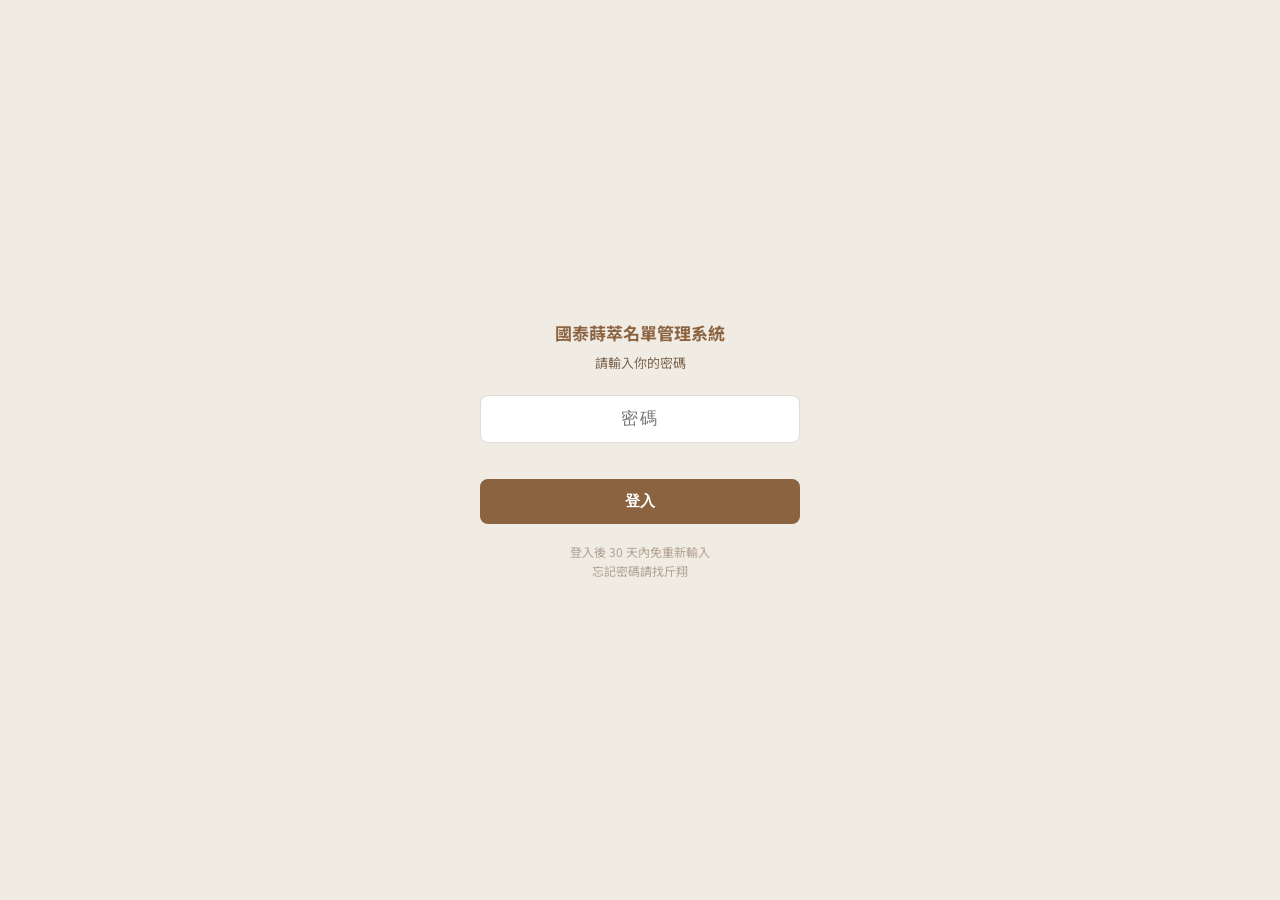
<file: index.html>
<!DOCTYPE html>
<html lang="zh-TW">
<head>
<meta charset="UTF-8">
<meta name="viewport" content="width=device-width, initial-scale=1.0">
<title>國泰蒔萃 - 名單管理系統</title>
<link href="https://fonts.googleapis.com/css2?family=Noto+Sans+TC:wght@300;400;500;600&display=swap" rel="stylesheet">
<link rel="stylesheet" href="app.css">
<link rel="manifest" href="manifest.json">
<meta name="mobile-web-app-capable" content="yes">
<meta name="apple-mobile-web-app-capable" content="yes">
<meta name="apple-mobile-web-app-status-bar-style" content="default">
<meta name="apple-mobile-web-app-title" content="蒔萃名單">
<meta name="theme-color" content="#8b6340">
<link rel="apple-touch-icon" href="icon-192.png">
</head>
<body>

<!-- ======================================================================
     這個檔案是外殼，不含任何功能程式碼。
     下面這一行是本頁唯一的設定：填業務姓名 = 只顯示該業務名單，
     留空字串 = 總表版（顯示全部）。改功能請改 app.js，不要改這裡。
     ====================================================================== -->
<script>window.FORCE_AGENT = '';</script>

<script src="app.js?v=260912b"></script>
</body>
</html>
</file>
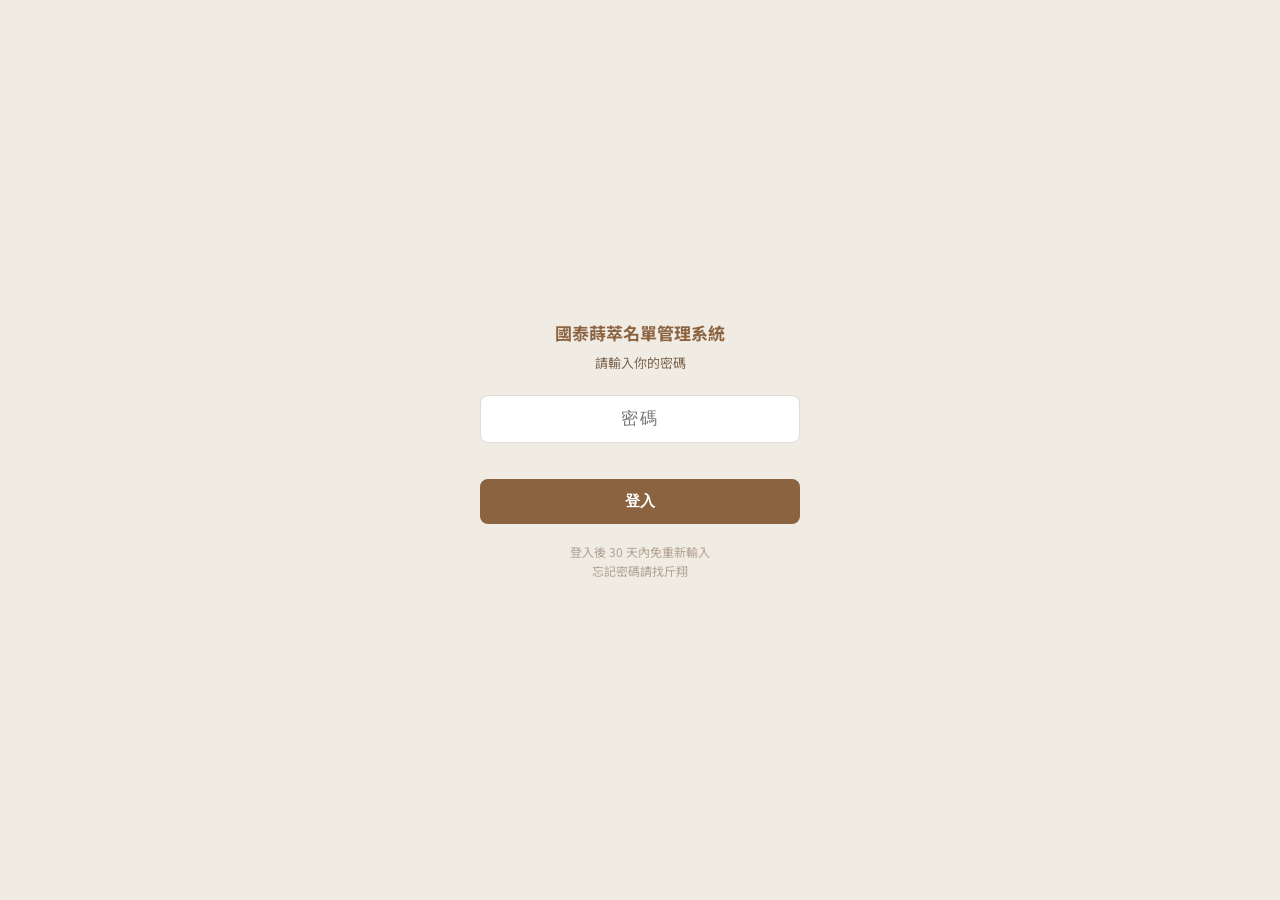
<file: a/huangweici/index.html>
<!DOCTYPE html>
<html lang="zh-TW">
<head>
<meta charset="UTF-8">
<meta name="viewport" content="width=device-width, initial-scale=1.0">
<title>國泰蒔萃 - 名單管理系統</title>
<link href="https://fonts.googleapis.com/css2?family=Noto+Sans+TC:wght@300;400;500;600&display=swap" rel="stylesheet">
<link rel="stylesheet" href="../../app.css">
<link rel="manifest" href="manifest.json">
<meta name="mobile-web-app-capable" content="yes">
<meta name="apple-mobile-web-app-capable" content="yes">
<meta name="apple-mobile-web-app-status-bar-style" content="default">
<meta name="apple-mobile-web-app-title" content="蒔萃名單">
<meta name="theme-color" content="#8b6340">
<link rel="apple-touch-icon" href="icon-192.png">
</head>
<body>

<!-- ======================================================================
     這個檔案是外殼，不含任何功能程式碼。
     下面這一行是本頁唯一的設定：填業務姓名 = 只顯示該業務名單，
     留空字串 = 總表版（顯示全部）。改功能請改 app.js，不要改這裡。
     ====================================================================== -->
<script>window.FORCE_AGENT = '黃偉慈';</script>

<script src="../../app.js"></script>
</body>
</html>
</file>
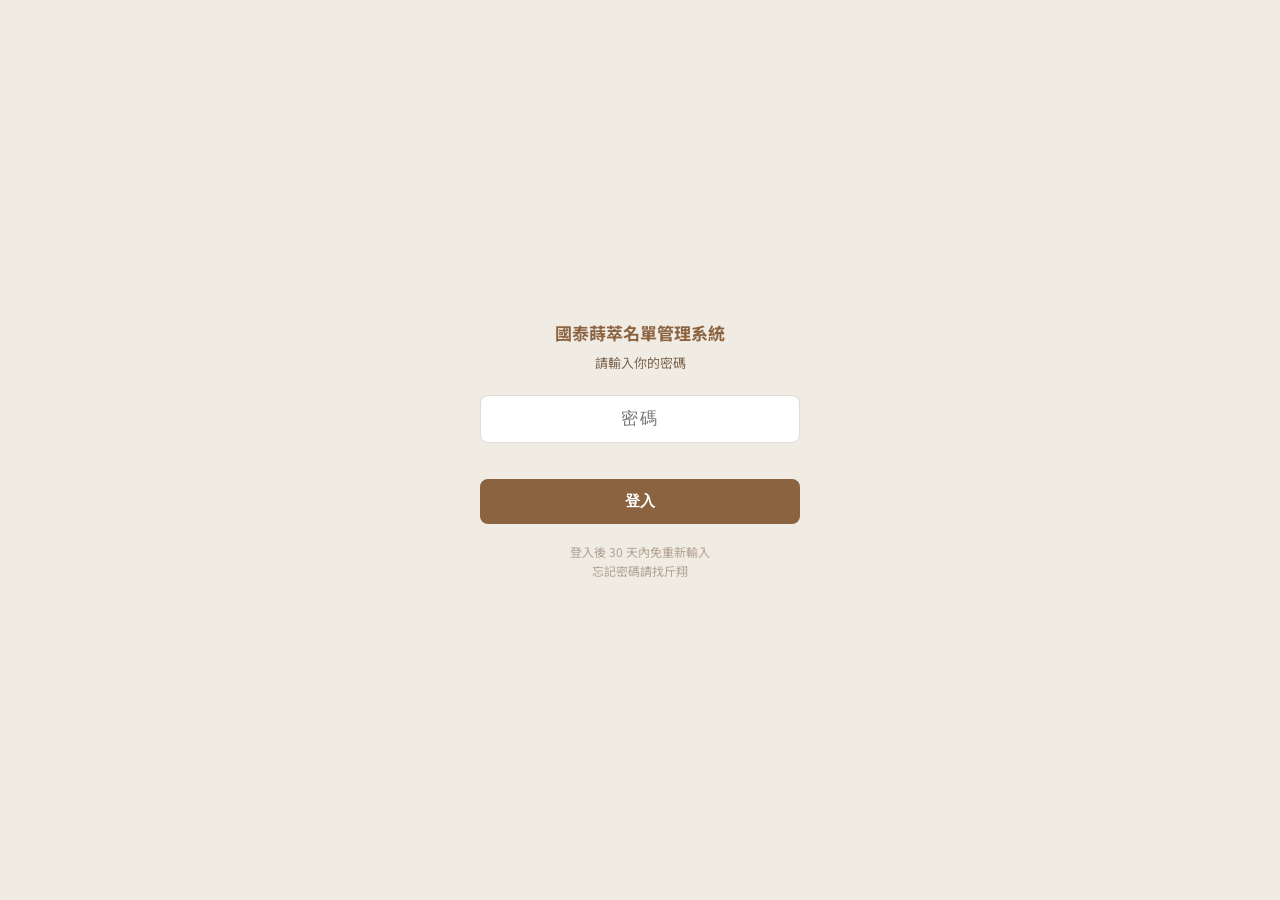
<file: a/linyufei/index.html>
<!DOCTYPE html>
<html lang="zh-TW">
<head>
<meta charset="UTF-8">
<meta name="viewport" content="width=device-width, initial-scale=1.0">
<title>國泰蒔萃 - 名單管理系統</title>
<link href="https://fonts.googleapis.com/css2?family=Noto+Sans+TC:wght@300;400;500;600&display=swap" rel="stylesheet">
<link rel="stylesheet" href="../../app.css">
<link rel="manifest" href="manifest.json">
<meta name="mobile-web-app-capable" content="yes">
<meta name="apple-mobile-web-app-capable" content="yes">
<meta name="apple-mobile-web-app-status-bar-style" content="default">
<meta name="apple-mobile-web-app-title" content="蒔萃名單">
<meta name="theme-color" content="#8b6340">
<link rel="apple-touch-icon" href="../../icon-192.png">
</head>
<body>

<!-- ======================================================================
     這個檔案是外殼，不含任何功能程式碼。
     下面這一行是本頁唯一的設定：填業務姓名 = 只顯示該業務名單，
     留空字串 = 總表版（顯示全部）。改功能請改 app.js，不要改這裡。
     ====================================================================== -->
<script>window.FORCE_AGENT = '林瑀霏';</script>

<script src="../../app.js"></script>
</body>
</html>
</file>
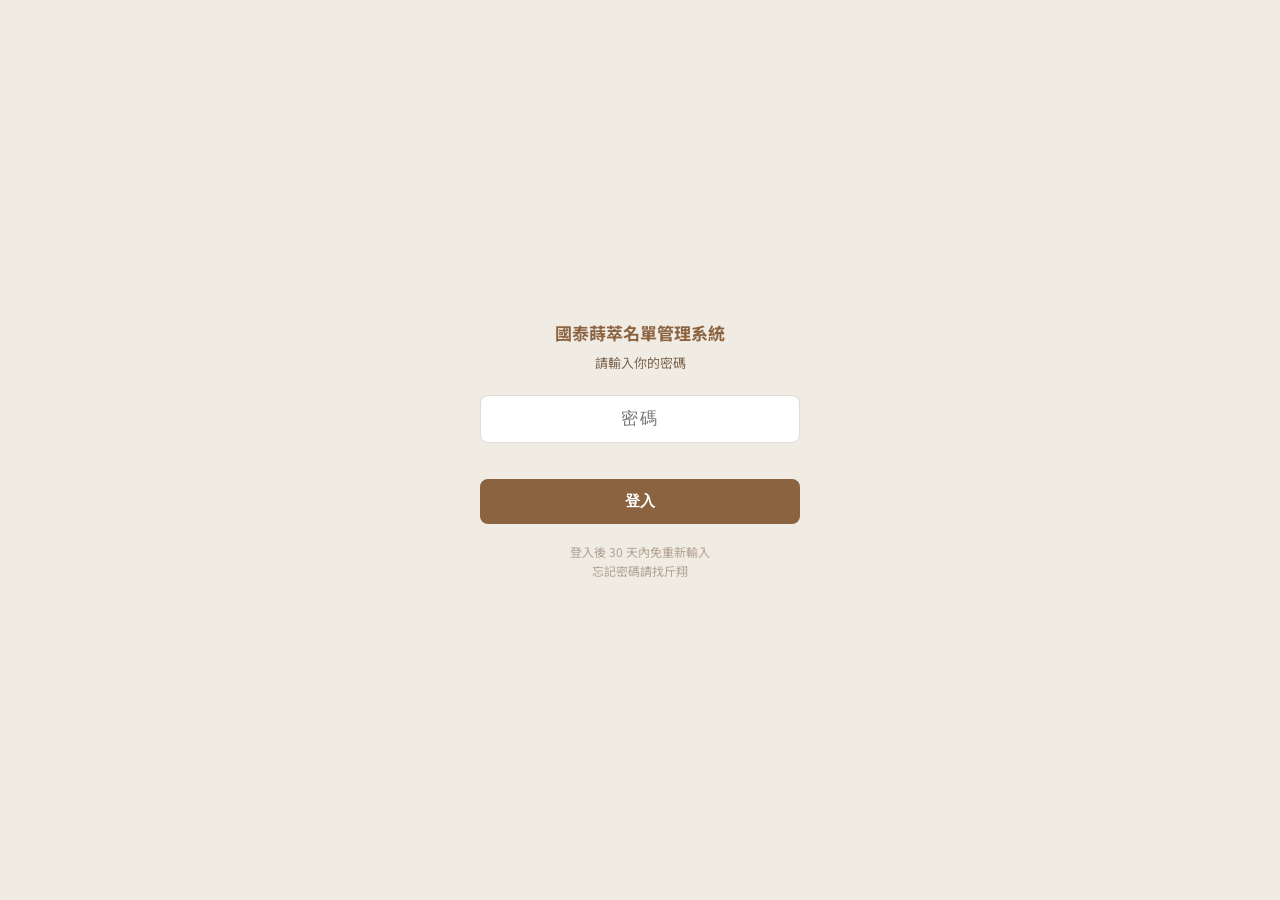
<file: a/lisixin/index.html>
<!DOCTYPE html>
<html lang="zh-TW">
<head>
<meta charset="UTF-8">
<meta name="viewport" content="width=device-width, initial-scale=1.0">
<title>國泰蒔萃 - 名單管理系統</title>
<link href="https://fonts.googleapis.com/css2?family=Noto+Sans+TC:wght@300;400;500;600&display=swap" rel="stylesheet">
<link rel="stylesheet" href="../../app.css">
<link rel="manifest" href="manifest.json">
<meta name="mobile-web-app-capable" content="yes">
<meta name="apple-mobile-web-app-capable" content="yes">
<meta name="apple-mobile-web-app-status-bar-style" content="default">
<meta name="apple-mobile-web-app-title" content="蒔萃名單">
<meta name="theme-color" content="#8b6340">
<link rel="apple-touch-icon" href="icon-192.png">
</head>
<body>

<!-- ======================================================================
     這個檔案是外殼，不含任何功能程式碼。
     下面這一行是本頁唯一的設定：填業務姓名 = 只顯示該業務名單，
     留空字串 = 總表版（顯示全部）。改功能請改 app.js，不要改這裡。
     ====================================================================== -->
<script>window.FORCE_AGENT = '李思欣';</script>

<script src="../../app.js"></script>
</body>
</html>
</file>
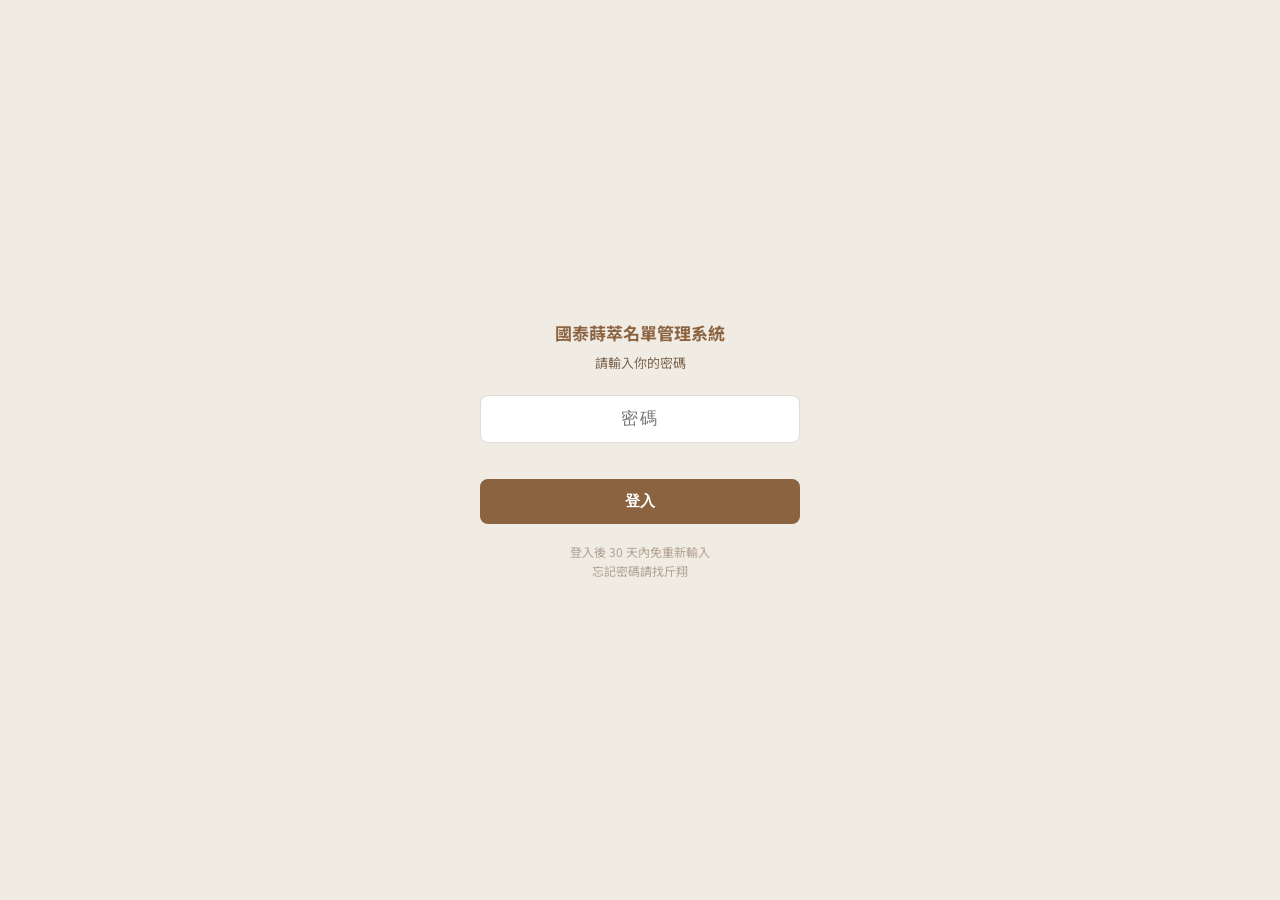
<file: a/xiyuhui/index.html>
<!DOCTYPE html>
<html lang="zh-TW">
<head>
<meta charset="UTF-8">
<meta name="viewport" content="width=device-width, initial-scale=1.0">
<title>國泰蒔萃 - 名單管理系統</title>
<link href="https://fonts.googleapis.com/css2?family=Noto+Sans+TC:wght@300;400;500;600&display=swap" rel="stylesheet">
<link rel="stylesheet" href="../../app.css">
<link rel="manifest" href="manifest.json">
<meta name="mobile-web-app-capable" content="yes">
<meta name="apple-mobile-web-app-capable" content="yes">
<meta name="apple-mobile-web-app-status-bar-style" content="default">
<meta name="apple-mobile-web-app-title" content="蒔萃名單">
<meta name="theme-color" content="#8b6340">
<link rel="apple-touch-icon" href="icon-192.png">
</head>
<body>

<!-- ======================================================================
     這個檔案是外殼，不含任何功能程式碼。
     下面這一行是本頁唯一的設定：填業務姓名 = 只顯示該業務名單，
     留空字串 = 總表版（顯示全部）。改功能請改 app.js，不要改這裡。
     ====================================================================== -->
<script>window.FORCE_AGENT = '席育慧';</script>

<script src="../../app.js"></script>
</body>
</html>
</file>
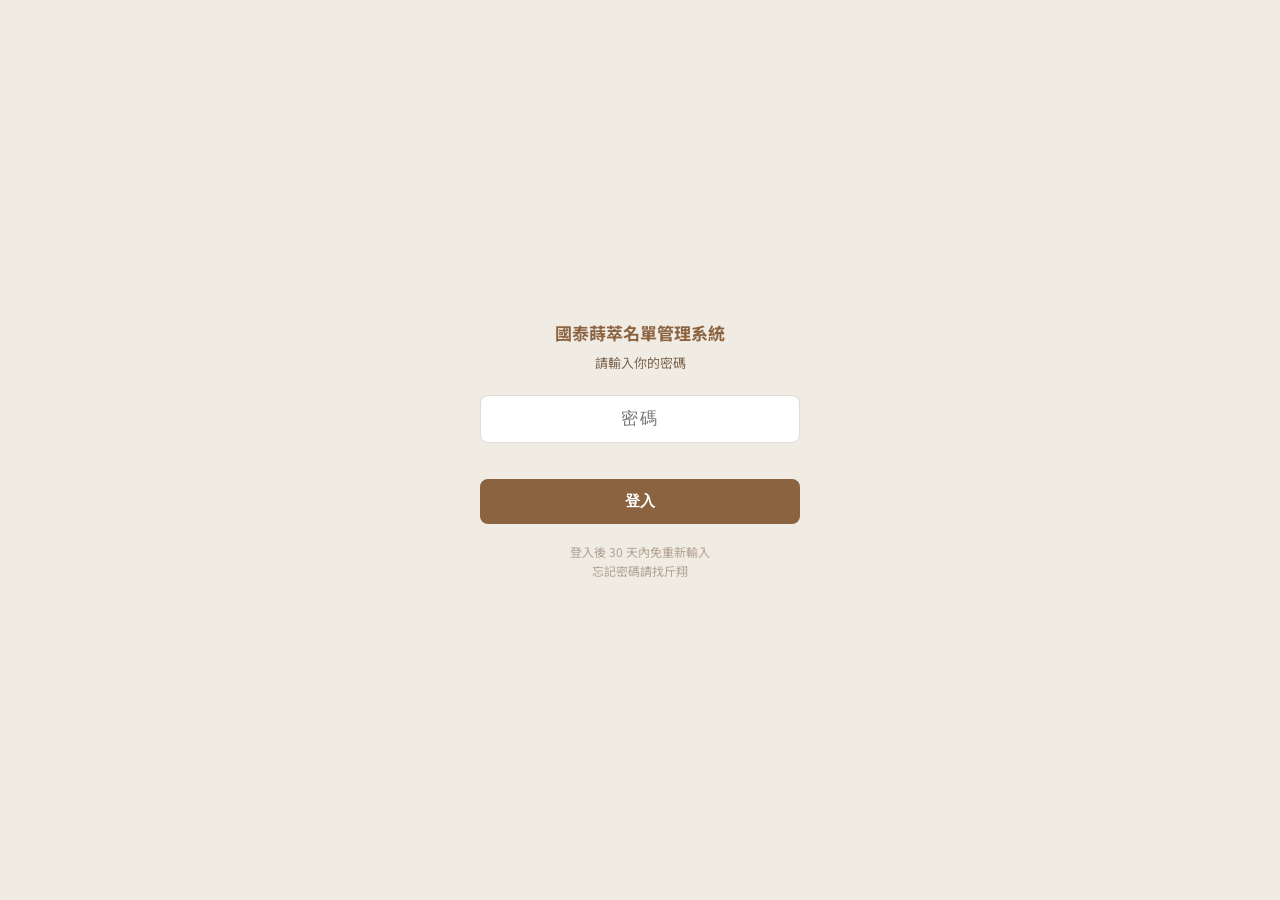
<file: a/xuzhihua/index.html>
<!DOCTYPE html>
<html lang="zh-TW">
<head>
<meta charset="UTF-8">
<meta name="viewport" content="width=device-width, initial-scale=1.0">
<title>國泰蒔萃 - 名單管理系統</title>
<link href="https://fonts.googleapis.com/css2?family=Noto+Sans+TC:wght@300;400;500;600&display=swap" rel="stylesheet">
<link rel="stylesheet" href="../../app.css">
<link rel="manifest" href="manifest.json">
<meta name="mobile-web-app-capable" content="yes">
<meta name="apple-mobile-web-app-capable" content="yes">
<meta name="apple-mobile-web-app-status-bar-style" content="default">
<meta name="apple-mobile-web-app-title" content="蒔萃名單">
<meta name="theme-color" content="#8b6340">
<link rel="apple-touch-icon" href="icon-192.png">
</head>
<body>

<!-- ======================================================================
     這個檔案是外殼，不含任何功能程式碼。
     下面這一行是本頁唯一的設定：填業務姓名 = 只顯示該業務名單，
     留空字串 = 總表版（顯示全部）。改功能請改 app.js，不要改這裡。
     ====================================================================== -->
<script>window.FORCE_AGENT = '許智華';</script>

<script src="../../app.js"></script>
</body>
</html>
</file>
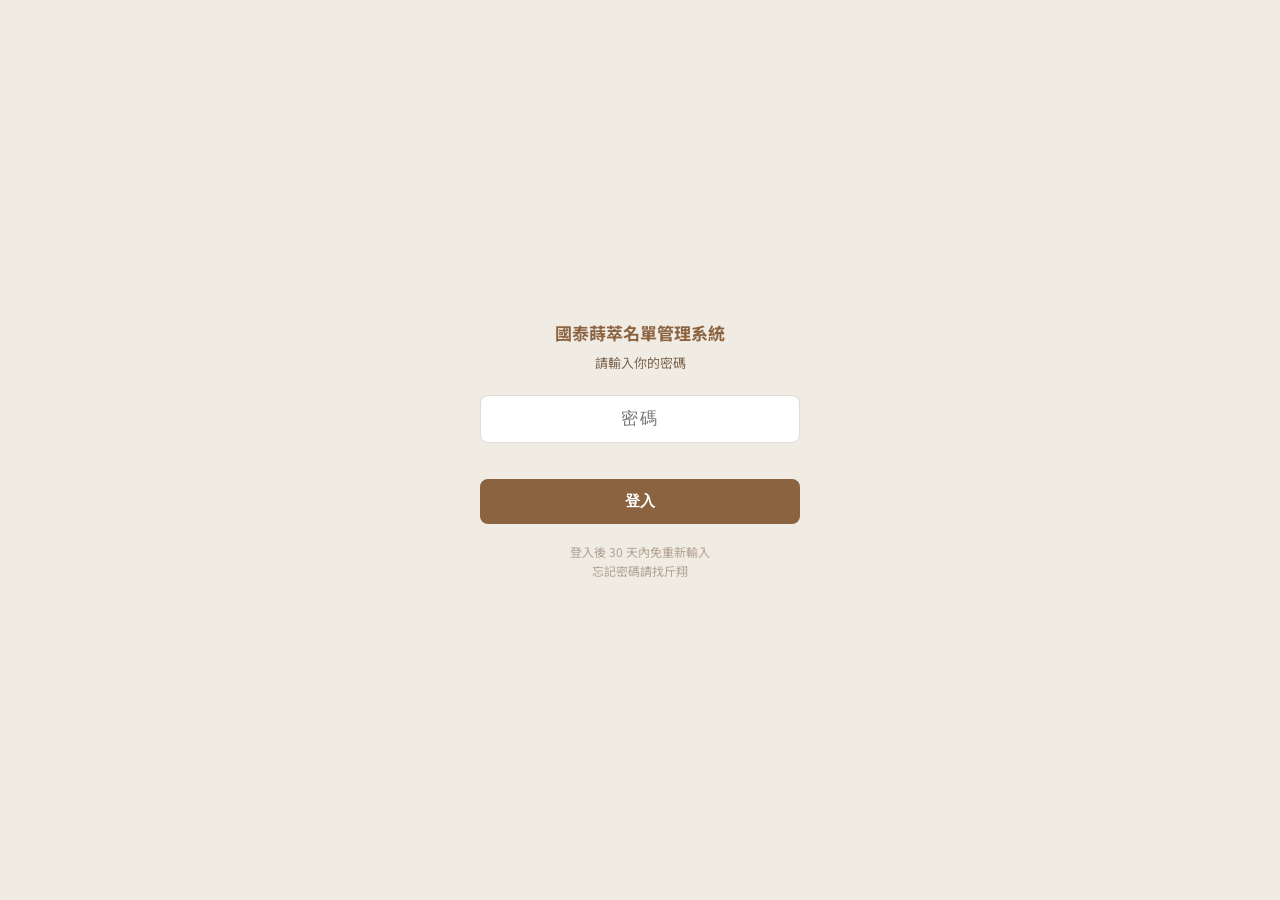
<file: a/zhangshimin/index.html>
<!DOCTYPE html>
<html lang="zh-TW">
<head>
<meta charset="UTF-8">
<meta name="viewport" content="width=device-width, initial-scale=1.0">
<title>國泰蒔萃 - 名單管理系統</title>
<link href="https://fonts.googleapis.com/css2?family=Noto+Sans+TC:wght@300;400;500;600&display=swap" rel="stylesheet">
<link rel="stylesheet" href="../../app.css">
<link rel="manifest" href="manifest.json">
<meta name="mobile-web-app-capable" content="yes">
<meta name="apple-mobile-web-app-capable" content="yes">
<meta name="apple-mobile-web-app-status-bar-style" content="default">
<meta name="apple-mobile-web-app-title" content="蒔萃名單">
<meta name="theme-color" content="#8b6340">
<link rel="apple-touch-icon" href="icon-192.png">
</head>
<body>

<!-- ======================================================================
     這個檔案是外殼，不含任何功能程式碼。
     下面這一行是本頁唯一的設定：填業務姓名 = 只顯示該業務名單，
     留空字串 = 總表版（顯示全部）。改功能請改 app.js，不要改這裡。
     ====================================================================== -->
<script>window.FORCE_AGENT = '張詩敏';</script>

<script src="../../app.js"></script>
</body>
</html>
</file>
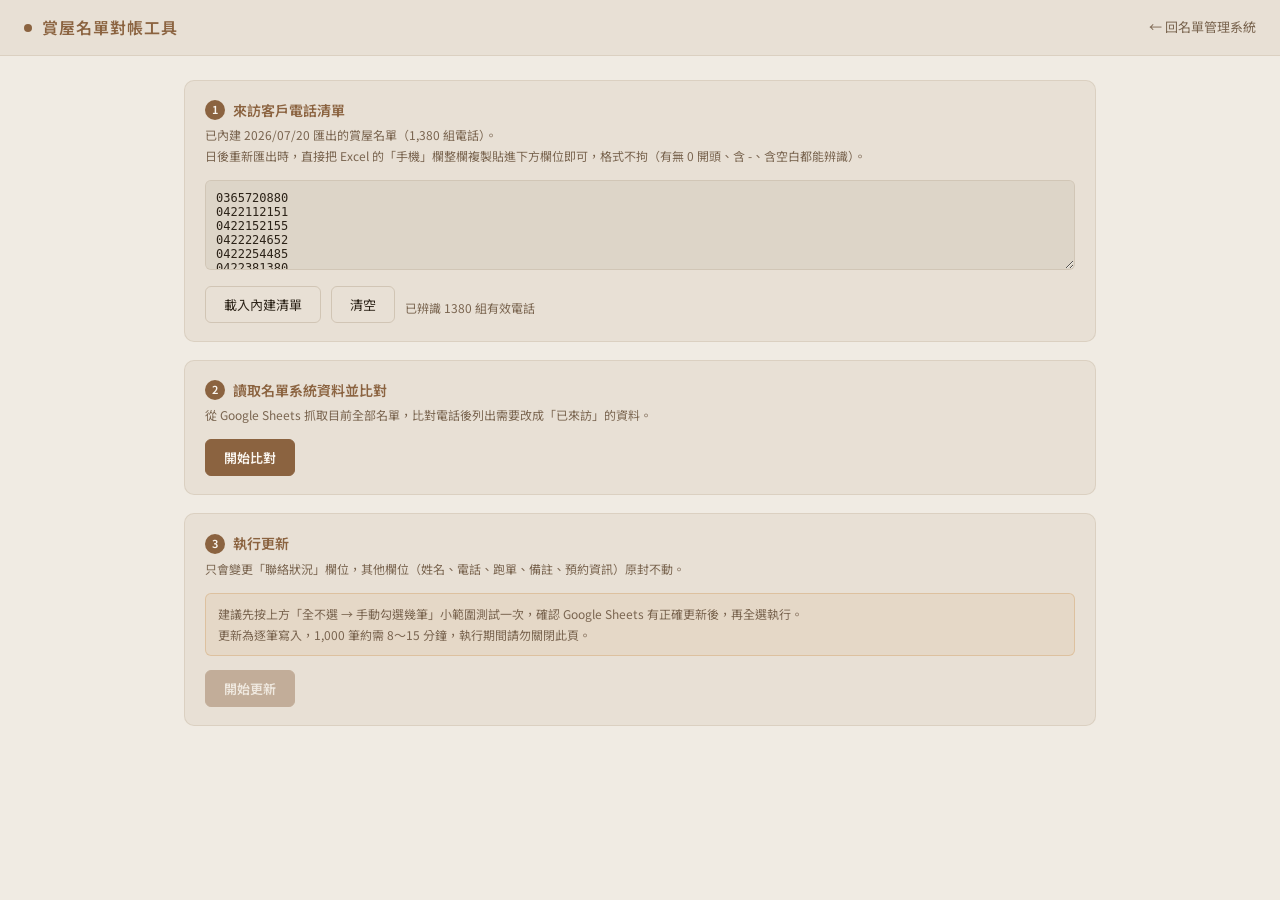
<file: visited-sync.html>
<!DOCTYPE html>
<html lang="zh-TW">
<head>
<meta charset="UTF-8">
<meta name="viewport" content="width=device-width, initial-scale=1.0">
<title>賞屋名單對帳工具 - 國泰蒔萃</title>
<link href="https://fonts.googleapis.com/css2?family=Noto+Sans+TC:wght@300;400;500;600&display=swap" rel="stylesheet">
<style>
  :root {
    --bg: #f0ebe3; --bg2: #e8e0d5; --bg3: #ddd5c8;
    --border: rgba(139,115,85,0.15); --border2: rgba(139,115,85,0.25);
    --accent: #8b6340; --accent2: #a67850;
    --text: #2c2318; --text2: #7a6550; --text3: #b0a090;
    --success: #5a8f6a; --warn: #c47e2a; --danger: #b84040;
    --info: #4a7aaa; --purple: #7a5faa;
  }
  * { box-sizing: border-box; margin: 0; padding: 0; }
  body { font-family: 'Noto Sans TC', sans-serif; background: var(--bg); color: var(--text); font-size: 14px; line-height: 1.6; padding-bottom: 60px; }
  header { background: var(--bg2); border-bottom: 1px solid var(--border); padding: 0 24px; height: 56px; display: flex; align-items: center; justify-content: space-between; position: sticky; top: 0; z-index: 50; }
  .logo { display: flex; align-items: center; gap: 10px; font-size: 16px; font-weight: 600; color: var(--accent); letter-spacing: 1px; }
  .logo-dot { width: 8px; height: 8px; background: var(--accent); border-radius: 50%; }
  .back { font-size: 13px; color: var(--text2); text-decoration: none; }
  .back:hover { color: var(--accent); }
  .wrap { max-width: 960px; margin: 0 auto; padding: 24px; }
  .card { background: var(--bg2); border: 1px solid var(--border); border-radius: 10px; padding: 18px 20px; margin-bottom: 18px; }
  .card-title { font-size: 14px; font-weight: 600; color: var(--accent); margin-bottom: 4px; display: flex; align-items: center; gap: 8px; }
  .card-desc { font-size: 12px; color: var(--text2); margin-bottom: 14px; line-height: 1.7; }
  .step-num { display: inline-flex; align-items: center; justify-content: center; width: 20px; height: 20px; border-radius: 50%; background: var(--accent); color: #faf6f0; font-size: 11px; font-weight: 600; }
  .btn { padding: 8px 18px; border-radius: 6px; border: 1px solid var(--border2); background: transparent; color: var(--text); font-size: 13px; cursor: pointer; font-family: inherit; transition: all .2s; }
  .btn:hover:not(:disabled) { background: var(--bg3); border-color: var(--accent); color: var(--accent); }
  .btn:disabled { opacity: .4; cursor: not-allowed; }
  .btn-primary { background: var(--accent); border-color: var(--accent); color: #faf6f0; font-weight: 600; }
  .btn-primary:hover:not(:disabled) { background: var(--accent2); border-color: var(--accent2); color: #faf6f0; }
  .btn-danger { background: var(--danger); border-color: var(--danger); color: #fff; font-weight: 600; }
  .btn-row { display: flex; gap: 10px; flex-wrap: wrap; align-items: center; }
  textarea { width: 100%; min-height: 90px; background: var(--bg3); border: 1px solid var(--border); border-radius: 6px; padding: 10px; font-family: monospace; font-size: 12px; color: var(--text); outline: none; resize: vertical; }
  textarea:focus { border-color: var(--accent); }
  .summary { display: flex; flex-wrap: wrap; gap: 10px; margin: 14px 0; }
  .sum-box { flex: 1; min-width: 130px; background: var(--bg); border: 1px solid var(--border); border-radius: 8px; padding: 10px 14px; text-align: center; }
  .sum-num { font-size: 22px; font-weight: 600; }
  .sum-label { font-size: 11px; color: var(--text2); margin-top: 2px; }
  .table-wrap { max-height: 420px; overflow: auto; border: 1px solid var(--border); border-radius: 8px; background: var(--bg); }
  table { width: 100%; border-collapse: collapse; font-size: 12px; }
  thead th { position: sticky; top: 0; background: var(--bg2); text-align: left; padding: 8px 10px; font-size: 11px; font-weight: 500; color: var(--text2); border-bottom: 1px solid var(--border); white-space: nowrap; }
  tbody td { padding: 7px 10px; border-bottom: 1px solid var(--border); white-space: nowrap; }
  tbody tr:hover { background: var(--bg3); }
  .badge { display: inline-block; padding: 2px 8px; border-radius: 4px; font-size: 11px; font-weight: 500; }
  .b-待確認 { background: rgba(92,155,213,.15); color: #5b9bd5; border: 1px solid rgba(92,155,213,.25); }
  .b-未接 { background: rgba(224,152,64,.15); color: #e09840; border: 1px solid rgba(224,152,64,.25); }
  .b-已來訪 { background: rgba(76,175,136,.15); color: #4caf88; border: 1px solid rgba(76,175,136,.25); }
  .b-已預約 { background: rgba(139,111,212,.15); color: #8b6fd4; border: 1px solid rgba(139,111,212,.25); }
  .b-無需求 { background: rgba(224,92,92,.15); color: #e05c5c; border: 1px solid rgba(224,92,92,.25); }
  .b-空號 { background: rgba(92,90,86,.15); color: var(--text3); border: 1px solid rgba(92,90,86,.25); }
  .b-default { background: rgba(139,115,85,.08); color: var(--text2); border: 1px solid var(--border); }
  .progress { height: 8px; background: var(--bg3); border-radius: 4px; overflow: hidden; margin: 12px 0 6px; }
  .progress-bar { height: 100%; width: 0; background: var(--accent); transition: width .2s; }
  .log { max-height: 180px; overflow-y: auto; background: var(--bg); border: 1px solid var(--border); border-radius: 6px; padding: 10px; font-family: monospace; font-size: 11px; color: var(--text2); line-height: 1.7; }
  .note { background: rgba(196,126,42,0.08); border: 1px solid rgba(196,126,42,0.25); border-radius: 6px; padding: 10px 12px; font-size: 12px; color: var(--text2); line-height: 1.7; }
  .hidden { display: none; }
  .status-line { font-size: 12px; color: var(--text2); margin-top: 8px; }
</style>
</head>
<body>

<header>
  <div class="logo"><div class="logo-dot"></div>賞屋名單對帳工具</div>
  <a class="back" href="index.html">← 回名單管理系統</a>
</header>

<div class="wrap">

  <div class="card">
    <div class="card-title"><span class="step-num">1</span>來訪客戶電話清單</div>
    <div class="card-desc">
      已內建 2026/07/20 匯出的賞屋名單（1,380 組電話）。<br>
      日後重新匯出時，直接把 Excel 的「手機」欄整欄複製貼進下方欄位即可，格式不拘（有無 0 開頭、含 -、含空白都能辨識）。
    </div>
    <textarea id="phone-input" placeholder="貼上電話號碼，一行一組或以逗號分隔…"></textarea>
    <div class="btn-row" style="margin-top:10px">
      <button class="btn" onclick="loadBuiltin()">載入內建清單</button>
      <button class="btn" onclick="document.getElementById('phone-input').value=''">清空</button>
      <span id="phone-count" class="status-line"></span>
    </div>
  </div>

  <div class="card">
    <div class="card-title"><span class="step-num">2</span>讀取名單系統資料並比對</div>
    <div class="card-desc">從 Google Sheets 抓取目前全部名單，比對電話後列出需要改成「已來訪」的資料。</div>
    <div class="btn-row">
      <button class="btn btn-primary" id="btn-compare" onclick="compare()">開始比對</button>
      <span id="compare-status" class="status-line"></span>
    </div>

    <div id="result" class="hidden">
      <div class="summary">
        <div class="sum-box"><div class="sum-num" id="n-total" style="color:var(--accent)">—</div><div class="sum-label">系統名單總數</div></div>
        <div class="sum-box"><div class="sum-num" id="n-match" style="color:var(--info)">—</div><div class="sum-label">電話比對相符</div></div>
        <div class="sum-box"><div class="sum-num" id="n-already" style="color:var(--success)">—</div><div class="sum-label">已是已來訪</div></div>
        <div class="sum-box"><div class="sum-num" id="n-update" style="color:var(--warn)">—</div><div class="sum-label">待更新</div></div>
      </div>
      <div class="btn-row" style="margin-bottom:10px">
        <button class="btn" onclick="toggleAll(true)">全選</button>
        <button class="btn" onclick="toggleAll(false)">全不選</button>
        <span id="sel-count" class="status-line"></span>
      </div>
      <div class="table-wrap">
        <table>
          <thead>
            <tr>
              <th style="width:34px"></th>
              <th>年份</th><th>日期</th><th>姓名</th><th>電話</th>
              <th>目前狀況</th><th>媒體</th><th>跑單</th><th>派發日</th><th>備註</th>
            </tr>
          </thead>
          <tbody id="tbody"></tbody>
        </table>
      </div>
    </div>
  </div>

  <div class="card" id="card-exec">
    <div class="card-title"><span class="step-num">3</span>執行更新</div>
    <div class="card-desc">只會變更「聯絡狀況」欄位，其他欄位（姓名、電話、跑單、備註、預約資訊）原封不動。</div>
    <div class="note" style="margin-bottom:14px">
      建議先按上方「全不選 → 手動勾選幾筆」小範圍測試一次，確認 Google Sheets 有正確更新後，再全選執行。<br>
      更新為逐筆寫入，1,000 筆約需 8～15 分鐘，執行期間請勿關閉此頁。
    </div>
    <div class="btn-row">
      <button class="btn btn-primary" id="btn-run" onclick="runUpdate()" disabled>開始更新</button>
      <button class="btn btn-danger hidden" id="btn-stop" onclick="stopRequested=true">中止</button>
    </div>
    <div id="progress-wrap" class="hidden">
      <div class="progress"><div class="progress-bar" id="progress-bar"></div></div>
      <div class="status-line" id="progress-text"></div>
      <div class="log" id="log" style="margin-top:10px"></div>
    </div>
  </div>

</div>

<script>
const API_URL = 'https://script.google.com/macros/s/AKfycbz59t8cGnTBH-Kb4t6NuSjv8OO53MjRuw360C7IrkrCbxMxe1813fo8QRLyD43A-_kozw/exec';

// 內建清單：2026/07/20 匯出之賞屋名單（手機 + 市話，已去重）
const BUILTIN_PHONES = ["0365720880","0422112151","0422152155","0422224652","0422254485","0422381380","0423320677","0423331698","0423382146","0423827387","0423863851","0424725099","0424735368","047880576","076232516","0900128157","0900335433","0900539516","0900786209","0901350796","0901366707","0901389346","0902272086","0902272815","0902388813","0903227306","0903296359","0903518581","0903661317","0903779758","0903888935","0905010038","0905180091","0905234188","0905318307","0905519860","0905579165","0905647797","0905678802","0905686421","0905911557","0906055308","0906202208","0906790051","0906960063","0907692621","0908075650","0908596350","0908611907","0908869757","0909017515","0909093680","0909127327","0909331721","0909377268","0909385519","0909565396","0909627249","0909749949","0910003568","0910030111","0910045754","0910062032","0910078870","0910090697","0910101502","0910115131","0910115396","0910138395","0910150817","0910158171","0910182819","0910221442","0910226293","0910243441","0910267026","0910279066","0910313625","0910426413","0910426699","0910436510","0910438800","0910501530","0910560753","0910562880","0910577440","0910578733","0910580553","0910582457","0910585582","0910586667","0910588856","0910597248","0910600590","0910631628","0910657387","0910665549","0910706044","0910709799","0910806852","0910828400","0910863951","0910875828","0910891245","0910920300","0910931769","0910939178","0911028234","0911096706","0911110299","0911116438","0911118786","0911123628","0911125985","0911128279","0911129208","0911142766","0911143283","0911190198","0911223842","0911240717","0911259949","0911335143","0911357092","0911375796","0911379896","0911382107","0911392638","0911397831","0911397929","0911404525","0911450343","0911550590","0911561099","0911573395","0911610917","0911616723","0911627510","0911672891","0911675820","0911688268","0911691028","0911692504","0911697624","0911698926","0911701273","0911705756","0911719556","0911730358","0911755372","0911761680","0911773710","0911775080","0911776553","0911777532","0911788371","0911790190","0911838516","0911844984","0911851788","0911920770","0911926965","0911929938","0911938608","0911958236","0911981983","0911985990","0911988883","0911992899","0912009626","0912071219","0912073070","0912073811","0912075606","0912147006","0912152134","0912309432","0912331868","0912331949","0912332046","0912333693","0912335145","0912335756","0912345234","0912362218","0912373872","0912376975","0912377372","0912377948","0912382921","0912441899","0912540792","0912542525","0912581808","0912584942","0912596688","0912601989","0912602071","0912604020","0912607199","0912607632","0912608320","0912608766","0912609179","0912615862","0912622504","0912627318","0912628902","0912665316","0912678200","0912685139","0912688066","0912698230","0912721665","0912723722","0912789311","0912804828","0912805040","0912829032","0912906482","0912911178","0912926873","0912955817","0912966389","0912968519","0912973707","0912975572","0913178956","0913179582","0913197985","0913210322","0913261306","0913864928","0913900131","0914075716","0914098097","0914099932","0915062848","0915558539","0915850119","0915878681","0915951112","0916032033","0916052013","0916145345","0916155166","0916159582","0916170207","0916174982","0916199128","0916208079","0916513787","0916531661","0916705581","0916734633","0916760420","0916764681","0916816330","0916909198","0916965728","0916972440","0916993565","0916996694","0917087666","0917237269","0917273250","0917299489","0917342377","0917581072","0917618499","0917677808","0917685025","0917686838","0917699125","0917898959","0918009522","0918045370","0918089344","0918187786","0918225318","0918231570","0918231801","0918231818","0918266201","0918267029","0918273234","0918293338","0918360470","0918362677","0918362979","0918525921","0918575051","0918576700","0918670073","0918685900","0918733557","0918761413","0918771689","0918796658","0918799675","0918833511","0918851617","0918868358","0918907325","0919010072","0919012105","0919016633","0919033545","0919037004","0919037194","0919037310","0919038698","0919039120","0919057408","0919059968","0919080381","0919080905","0919081903","0919089727","0919094819","0919171331","0919209372","0919215630","0919308325","0919372507","0919372522","0919377128","0919393087","0919398341","0919400086","0919422029","0919450319","0919514890","0919525378","0919537795","0919566158","0919587064","0919599069","0919603680","0919618983","0919687594","0919707812","0919715717","0919736774","0919787477","0919806111","0919811716","0919818582","0919821451","0919828202","0919831560","0919833849","0919838799","0919855584","0919868788","0919986991","0919992453","0919994560","0920037776","0920043058","0920055370","0920063472","0920102871","0920154300","0920164521","0920168799","0920181598","0920208876","0920222809","0920224765","0920283952","0920297501","0920297911","0920315888","0920316888","0920324676","0920347595","0920433651","0920524318","0920552969","0920571750","0920678327","0920717566","0920724715","0920728725","0920755089","0920825383","0920826869","0920845681","0920866841","0920890088","0920929880","0920932428","0920963033","0920984260","0920999385","0921005126","0921015351","0921025946","0921026250","0921026978","0921074096","0921114112","0921116917","0921118799","0921125520","0921185201","0921190908","0921212055","0921308049","0921324491","0921327926","0921331088","0921333545","0921340735","0921375523","0921376633","0921382244","0921382807","0921412812","0921417008","0921428599","0921433059","0921437275","0921477657","0921515578","0921534526","0921537829","0921539310","0921555996","0921564919","0921582713","0921595357","0921614017","0921650099","0921652261","0921653788","0921710002","0921715333","0921721426","0921721640","0921742672","0921760065","0921762913","0921763797","0921894515","0921901483","0921908012","0921944708","0921947559","0921995837","0922165939","0922201696","0922216318","0922365207","0922503567","0922528222","0922576653","0922602960","0922626281","0922634926","0922638810","0922651835","0922660373","0922664919","0922710755","0922715815","0922777317","0922777962","0922800393","0922800500","0922818111","0922821423","0922856506","0922860209","0922872367","0922876990","0922879205","0922895014","0922898812","0922914952","0922919176","0922948938","0922948940","0922984178","0923106336","0923124898","0923138185","0923142655","0923150943","0923239786","0923258257","0923278767","0923506088","0923508502","0923515230","0923557131","0923564545","0923630065","0923750528","0923799771","0923898833","0925135575","0925188326","0925262119","0925306966","0925380801","0925581126","0925935588","0925995052","0926038707","0926060906","0926160608","0926351318","0926356459","0926390600","0926399007","0926557919","0926633669","0926696137","0926746600","0926790122","0926810710","0926834248","0926855521","0926923170","0926996890","0927531815","0927567288","0927613612","0927888906","0927904693","0927943555","0928013376","0928013680","0928019102","0928029076","0928055755","0928056823","0928058370","0928059658","0928098668","0928100020","0928107258","0928121022","0928151562","0928183180","0928184500","0928250300","0928282272","0928310468","0928310626","0928311838","0928315355","0928316813","0928316865","0928338781","0928343447","0928367976","0928400567","0928404117","0928408096","0928423793","0928589110","0928595858","0928612238","0928623958","0928646233","0928650787","0928663361","0928672809","0928716768","0928721416","0928837917","0928845358","0928880948","0928881061","0928901288","0928908930","0928920413","0928934534","0928934926","0928935338","0928940827","0928940869","0928944738","0928958235","0928976617","0928979708","0928979920","0928982292","0928982979","0928983390","0928988035","0928994664","0929085429","0929218883","0929508278","0929739555","0929755960","0930051067","0930054358","0930130752","0930278777","0930309459","0930394464","0930403869","0930487616","0930774873","0930789057","0930792511","0930800622","0930824567","0930824978","0930835983","0930880056","0930912768","0930953271","0930962830","0930983800","0931072777","0931097136","0931101051","0931123929","0931164959","0931228688","0931238328","0931263388","0931319224","0931324911","0931354830","0931408358","0931428667","0931450313","0931452528","0931507733","0931557791","0931566378","0931583346","0931631050","0931638293","0931662708","0931667689","0931689228","0931750320","0931965835","0932011811","0932017229","0932045140","0932072115","0932079365","0932123758","0932150243","0932151330","0932161723","0932198833","0932220987","0932239631","0932283038","0932380034","0932502717","0932502827","0932510587","0932512206","0932512468","0932513559","0932513938","0932519178","0932543453","0932552096","0932563821","0932564726","0932602985","0932604702","0932611705","0932619903","0932620643","0932624257","0932628270","0932631336","0932633161","0932633206","0932634254","0932639877","0932640165","0932643837","0932644640","0932646682","0932648212","0932649104","0932654528","0932658569","0932679886","0932681846","0932686973","0932688668","0932729356","0932739632","0932791029","0932813495","0932855655","0932876972","0932901181","0932916167","0932960991","0932984752","0932989129","0933005185","0933012800","0933048047","0933091647","0933115143","0933135403","0933157882","0933160584","0933182152","0933186617","0933186637","0933187156","0933188625","0933195047","0933195103","0933242607","0933254370","0933334926","0933341443","0933401980","0933408869","0933424728","0933426626","0933431155","0933435458","0933440288","0933443099","0933448426","0933451360","0933455766","0933509118","0933511481","0933512312","0933531641","0933537806","0933538015","0933539969","0933543637","0933559812","0933600378","0933620997","0933627548","0933814145","0933852326","0933888966","0933917068","0933960099","0933966043","0933970395","0934013817","0934063537","0934076159","0934178963","0934253350","0934267028","0934268676","0934309988","0935037283","0935082099","0935086478","0935170578","0935196976","0935210275","0935292603","0935327427","0935328788","0935362062","0935369539","0935371616","0935551396","0935595095","0935670386","0935674949","0935705296","0935705607","0935720669","0935725507","0935733224","0935783683","0935788435","0935795556","0935872669","0935884065","0935960153","0935967686","0935987857","0935994435","0936100384","0936157999","0936298568","0936306516","0936309696","0936345646","0936498453","0936678733","0936683136","0936716717","0936821250","0936894730","0936901260","0936919771","0937030960","0937038766","0937047629","0937112759","0937155330","0937158990","0937165513","0937194108","0937201916","0937202558","0937205519","0937214696","0937215475","0937219186","0937219798","0937219989","0937233206","0937240550","0937251592","0937253077","0937258870","0937274437","0937281580","0937282219","0937286838","0937296668","0937323069","0937350209","0937368871","0937394205","0937420919","0937432778","0937481562","0937508992","0937512492","0937519427","0937521052","0937553458","0937575185","0937589196","0937607893","0937618658","0937651716","0937689576","0937699066","0937702645","0937706366","0937706721","0937724312","0937726048","0937728926","0937738173","0937743005","0937749734","0937764242","0937765213","0937766766","0937767546","0937769116","0937788248","0937791897","0937796617","0937808681","0937818797","0937860980","0937904961","0937961280","0937996472","0938006180","0938013111","0938102136","0938230139","0938318008","0938522302","0938568881","0938602518","0938690835","0938713199","0938819960","0938835315","0938888656","0938973786","0939025538","0939031415","0939100678","0939197848","0939201179","0939259975","0939270906","0939273637","0939281449","0939309227","0939319268","0939446446","0939554277","0939555382","0939619008","0939743995","0939822739","0939847775","0939920626","0939940670","0939990598","0952021787","0952089808","0952104808","0952181585","0952195231","0952196387","0952234979","0952256697","0952263389","0952290788","0952318867","0952324258","0952353059","0952354838","0952424119","0952487568","0952558882","0952563589","0952682068","0952720223","0952831392","0952930680","0952952485","0953025660","0953126013","0953171006","0953208069","0953312349","0953326267","0953383558","0953385655","0953526118","0953538320","0953601358","0953603268","0953655315","0953667873","0953699936","0953777574","0953830590","0953888776","0953933693","0953955855","0954194076","0955080964","0955123035","0955237273","0955496262","0955531236","0955583673","0955599518","0955637038","0955666718","0955733039","0955875116","0955880727","0955905082","0955996060","0956159678","0956258277","0956269809","0956279966","0956311913","0956355280","0956598188","0956682163","0956777679","0956992035","0958040189","0958058444","0958093937","0958095677","0958098026","0958152316","0958188951","0958190196","0958212511","0958264235","0958266672","0958293569","0958316782","0958316783","0958352763","0958370857","0958380290","0958460719","0958505373","0958507442","0958513010","0958583132","0958607757","0958615072","0958630065","0958636202","0958687969","0958688706","0958719007","0958727866","0958771658","0958798062","0958855469","0958883225","0958954945","0958959807","0958971055","0958978948","0958980016","0958997300","0960218668","0960421855","0960632288","0960639690","0960677921","0960768857","0961139907","0961252778","0961588883","0963010727","0963012899","0963024909","0963037168","0963046876","0963060832","0963078580","0963092163","0963103057","0963108777","0963110933","0963121261","0963121527","0963150509","0963156628","0963157575","0963159002","0963166550","0963176397","0963179812","0963179931","0963183103","0963193686","0963211765","0963216350","0963234029","0963234876","0963249689","0963251198","0963256007","0963256025","0963260189","0963261751","0963262005","0963263621","0963284581","0963298758","0963317588","0963317692","0963324813","0963352416","0963426835","0963475858","0963491886","0963581608","0963679178","0963688987","0963690035","0963699320","0963778976","0963782295","0963813830","0963822008","0963921516","0963983916","0965571199","0965712616","0965739747","0965821867","0966053003","0966098062","0966216688","0966225796","0966261369","0966345777","0966392258","0966458079","0966522520","0966538077","0966588073","0966618906","0966677063","0966685522","0966726711","0966779159","0966959650","0967100867","0968007266","0968199791","0968390121","0968432108","0968511711","0968688158","0968796680","0968889957","0970009568","0970070128","0970095520","0970106767","0970112593","0970153969","0970169596","0970532016","0970693293","0970739517","0970794481","0970890187","0970980226","0971343722","0971719808","0972006077","0972016352","0972051242","0972077855","0972080329","0972091130","0972099529","0972146265","0972194888","0972313036","0972316232","0972323903","0972341673","0972347270","0972349166","0972366355","0972369777","0972369795","0972372598","0972372939","0972627092","0972636325","0972691081","0972704698","0972731137","0972761019","0972775905","0972779857","0972797636","0972815887","0972821271","0972868392","0972897665","0972928968","0972929151","0972988120","0973202025","0973328969","0973530112","0973797018","0973816388","0974580777","0975001502","0975035345","0975035791","0975061763","0975076731","0975083680","0975086376","0975092009","0975113879","0975136053","0975162660","0975236154","0975256688","0975262820","0975278378","0975303017","0975327683","0975328627","0975337030","0975340938","0975361891","0975426060","0975515580","0975524423","0975568347","0975690629","0975706277","0975717529","0975727776","0975731919","0975760692","0975798738","0975852959","0975904516","0975917703","0975925948","0975932613","0975933271","0975939198","0975963789","0976306860","0976356463","0976580321","0976791399","0977528570","0978008282","0978098517","0978117907","0978152855","0978204440","0978204568","0978213890","0978258323","0978263585","0978280884","0978282038","0978296858","0978391617","0978488685","0978590862","0978665716","0978700365","0978706916","0978765351","0978835699","0979061860","0979096234","0979362667","0979480066","0979675286","0979681681","0979698588","0980090809","0980420787","0980442779","0980502316","0980576365","0980935373","0980979418","0981008581","0981098477","0981108978","0981177131","0981320837","0981740048","0981813203","0981937323","0982006506","0982031520","0982040408","0982049449","0982106480","0982238998","0982240822","0982468393","0982670932","0982760206","0982814111","0982865768","0982890914","0982973947","0983005953","0983079107","0983142242","0983306703","0983409720","0983417338","0983424429","0983499355","0983675616","0983707177","0983720509","0983728218","0983928783","0984024916","0984191001","0984263292","0984381160","0984435877","0985123506","0985195416","0985335546","0985411283","0985579923","0985605071","0985605625","0985693917","0985839173","0985899558","0985903050","0986020860","0986080067","0986103703","0986736638","0986763121","0986839392","0986898889","0986961112","0987082319","0987093044","0987098769","0987112566","0987231321","0987274989","0987333623","0987369366","0987392952","0987498618","0987502566","0987700182","0987759222","0987843443","0987892929","0988007747","0988009503","0988012199","0988033024","0988062246","0988077115","0988077862","0988158035","0988164595","0988177398","0988259990","0988263320","0988269015","0988283106","0988286181","0988296896","0988311911","0988331150","0988375048","0988397650","0988399392","0988420832","0988422683","0988515500","0988516328","0988516608","0988525178","0988533652","0988563805","0988595235","0988608558","0988647917","0988655958","0988707160","0988713996","0988755838","0988756624","0988765132","0988813428","0988829463","0988831582","0988839086","0988869533","0988911206","0988919309","0989001236","0989025507","0989228949","0989272950","0989290973","0989315692","0989369479","0989483229","0989573122","0989845191","0989871756","0989903239"];

let records = [];
let matches = [];
let stopRequested = false;

// ─── 電話正規化：去除非數字、還原開頭 0、+886 轉換 ───
function normPhone(v) {
  if (v === null || v === undefined) return '';
  let s = String(v).trim();
  if (/\.0$/.test(s)) s = s.slice(0, -2);
  s = s.replace(/[^0-9]/g, '');
  if (!s) return '';
  if (s.startsWith('886')) s = '0' + s.slice(3);
  if (!s.startsWith('0')) s = '0' + s;
  return s;
}

function parsePhoneInput(text) {
  const set = new Set();
  String(text || '').split(/[\s,、;；]+/).forEach(t => {
    const p = normPhone(t);
    if (p.length >= 9) set.add(p);
  });
  return set;
}

function loadBuiltin() {
  document.getElementById('phone-input').value = BUILTIN_PHONES.join('\n');
  updatePhoneCount();
}

function updatePhoneCount() {
  const n = parsePhoneInput(document.getElementById('phone-input').value).size;
  document.getElementById('phone-count').textContent = n ? `已辨識 ${n} 組有效電話` : '尚未輸入電話';
}

document.getElementById('phone-input').addEventListener('input', updatePhoneCount);

function badge(status) {
  if (!status) return '<span class="badge b-default">未填</span>';
  const known = ['待確認','未接','已來訪','已預約','無需求','空號'];
  return `<span class="badge ${known.includes(status) ? 'b-'+status : 'b-default'}">${esc(status)}</span>`;
}
function esc(s) { return String(s == null ? '' : s).replace(/&/g,'&amp;').replace(/</g,'&lt;').replace(/>/g,'&gt;'); }

async function compare() {
  const phoneSet = parsePhoneInput(document.getElementById('phone-input').value);
  if (!phoneSet.size) { alert('請先載入或貼上電話清單'); return; }

  const btn = document.getElementById('btn-compare');
  const st = document.getElementById('compare-status');
  btn.disabled = true;
  st.textContent = '讀取名單系統資料中…';

  try {
    const res = await fetch(API_URL);
    const json = await res.json();
    if (!json.ok) throw new Error('API 回傳失敗');
    records = json.data.filter(r => r.name && r.name !== '__deleted__');
  } catch (e) {
    st.textContent = '❌ 無法連線 Google Sheets，請確認網路後重試';
    btn.disabled = false;
    return;
  }

  const matched = records.filter(r => phoneSet.has(normPhone(r.phone)));
  const already = matched.filter(r => r.status === '已來訪');
  matches = matched.filter(r => r.status !== '已來訪');

  document.getElementById('n-total').textContent = records.length;
  document.getElementById('n-match').textContent = matched.length;
  document.getElementById('n-already').textContent = already.length;
  document.getElementById('n-update').textContent = matches.length;

  // 待更新的排前面，依年份 / 日期遞減
  matches.sort((a, b) => {
    const ya = parseInt(a.year||0), yb = parseInt(b.year||0);
    if (ya !== yb) return yb - ya;
    const dn = s => { const p = String(s||'').split('/').map(Number); return (p[0]||0)*100 + (p[1]||0); };
    return dn(b.date) - dn(a.date);
  });

  document.getElementById('tbody').innerHTML = matches.map((r, i) => `
    <tr>
      <td><input type="checkbox" class="chk" data-i="${i}" checked onchange="updateSelCount()"></td>
      <td style="color:var(--text3)">${esc(r.year)}</td>
      <td style="color:var(--text2)">${esc(r.date)}</td>
      <td style="font-weight:500">${esc(r.name)}</td>
      <td style="font-family:monospace;color:var(--text2)">${esc(r.phone)}</td>
      <td>${badge(r.status)}</td>
      <td style="color:var(--text2)">${esc(r.media)}</td>
      <td style="color:var(--text2)">${esc(r.agent)}</td>
      <td style="color:var(--text2)">${esc(r.dispatch)}</td>
      <td style="color:var(--text2);max-width:220px;overflow:hidden;text-overflow:ellipsis">${esc(r.notes)}</td>
    </tr>
  `).join('') || '<tr><td colspan="10" style="text-align:center;padding:30px;color:var(--text3)">沒有需要更新的名單</td></tr>';

  document.getElementById('result').classList.remove('hidden');
  st.textContent = `比對完成：${matched.length} 筆相符，其中 ${matches.length} 筆需更新`;
  btn.disabled = false;
  updateSelCount();
}

function toggleAll(v) {
  document.querySelectorAll('.chk').forEach(c => c.checked = v);
  updateSelCount();
}

function updateSelCount() {
  const n = document.querySelectorAll('.chk:checked').length;
  document.getElementById('sel-count').textContent = `已勾選 ${n} 筆`;
  document.getElementById('btn-run').disabled = n === 0;
}

async function apiCall(action, record) {
  const res = await fetch(API_URL, {
    method: 'POST',
    headers: { 'Content-Type': 'text/plain' },
    body: JSON.stringify({ action, record })
  });
  return res.json();
}

async function runUpdate() {
  const idxs = [...document.querySelectorAll('.chk:checked')].map(c => parseInt(c.dataset.i));
  if (!idxs.length) return;
  if (!confirm(`確認將 ${idxs.length} 筆名單的聯絡狀況改為「已來訪」？`)) return;

  stopRequested = false;
  document.getElementById('btn-run').disabled = true;
  document.getElementById('btn-compare').disabled = true;
  document.getElementById('btn-stop').classList.remove('hidden');
  document.getElementById('progress-wrap').classList.remove('hidden');
  const bar = document.getElementById('progress-bar');
  const txt = document.getElementById('progress-text');
  const log = document.getElementById('log');
  log.innerHTML = '';

  let ok = 0, fail = 0;
  for (let n = 0; n < idxs.length; n++) {
    if (stopRequested) { log.innerHTML += `<div style="color:var(--warn)">⏸ 使用者中止，已完成 ${n} 筆</div>`; break; }
    const r = matches[idxs[n]];
    const rec = Object.assign({}, r, { status: '已來訪' });
    try {
      const res = await apiCall('update', rec);
      if (res && res.ok) { ok++; log.innerHTML += `<div>✓ ${esc(r.name)} ${esc(r.phone)}</div>`; }
      else { fail++; log.innerHTML += `<div style="color:var(--danger)">✕ ${esc(r.name)} ${esc(r.phone)}（API 回傳失敗）</div>`; }
    } catch (e) {
      fail++;
      log.innerHTML += `<div style="color:var(--danger)">✕ ${esc(r.name)} ${esc(r.phone)}（連線錯誤）</div>`;
    }
    log.scrollTop = log.scrollHeight;
    const pct = Math.round((n + 1) / idxs.length * 100);
    bar.style.width = pct + '%';
    txt.textContent = `進度 ${n + 1} / ${idxs.length}（成功 ${ok}、失敗 ${fail}）`;
    await new Promise(s => setTimeout(s, 120)); // 避免打太快被 Apps Script 限流
  }

  txt.textContent = `完成：成功 ${ok} 筆、失敗 ${fail} 筆` + (fail ? '，失敗項目可重新比對後再跑一次' : '');
  document.getElementById('btn-stop').classList.add('hidden');
  document.getElementById('btn-compare').disabled = false;
  document.getElementById('btn-run').disabled = false;
}

loadBuiltin();
</script>

</body>
</html>
</file>
<file: app.css>
:root {
    --bg: #f0ebe3;
    --bg2: #e8e0d5;
    --bg3: #ddd5c8;
    --border: rgba(139,115,85,0.15);
    --border2: rgba(139,115,85,0.25);
    --accent: #8b6340;
    --accent2: #a67850;
    --text: #2c2318;
    --text2: #7a6550;
    --text3: #b0a090;
    --success: #5a8f6a;
    --warn: #c47e2a;
    --danger: #b84040;
    --info: #4a7aaa;
    --purple: #7a5faa;
  }
  * { box-sizing: border-box; margin: 0; padding: 0; }
  body {
    font-family: 'Noto Sans TC', sans-serif;
    background: var(--bg);
    color: var(--text);
    min-height: 100vh;
    font-size: 14px;
    line-height: 1.6;
  }
  header {
    background: var(--bg2);
    border-bottom: 1px solid var(--border);
    padding: 0 24px;
    height: 56px;
    display: flex;
    align-items: center;
    justify-content: space-between;
    position: sticky;
    top: 0;
    z-index: 100;
  }
  .btn-source {
    background: transparent;
    border-color: var(--border2);
    color: var(--text2);
    font-weight: 500;
  }
  .btn-source:hover { background: var(--bg3); border-color: var(--accent); color: var(--accent); }
  .logo {
    display: flex;
    align-items: center;
    gap: 10px;
    font-size: 16px;
    font-weight: 600;
    color: var(--accent);
    letter-spacing: 1px;
  }
  .logo-dot { width: 8px; height: 8px; background: var(--accent); border-radius: 50%; }
  .header-right { display: flex; align-items: center; gap: 12px; }
  .sync-status {
    font-size: 12px;
    color: var(--text2);
    display: flex;
    align-items: center;
    gap: 6px;
  }
  .sync-dot {
    width: 6px; height: 6px; border-radius: 50%;
    background: var(--success);
    animation: pulse 2s infinite;
  }
  @keyframes pulse { 0%,100%{opacity:1} 50%{opacity:.4} }
  .stats-bar {
    background: var(--bg2);
    border-bottom: 1px solid var(--border);
    padding: 11px 20px;
    display: flex;
    align-items: center;
    gap: 19px;
    overflow-x: auto;
  }
  .stat {
    display: flex;
    flex-direction: column;
    align-items: center;
    min-width: 70px;
  }
  .stat-num { font-size: 20px; font-weight: 600; line-height: 1.3; }
  .stat-label { font-size: 11px; color: var(--text2); margin-top: 1px; white-space: nowrap; }
  .stat-media-breakdown {
    font-size: 10px;
    color: var(--text3);
    margin-top: 4px;
    line-height: 1.6;
    text-align: center;
    max-width: 150px;
    display: flex;
    flex-wrap: wrap;
    justify-content: center;
    gap: 2px 6px;
  }
  .stat-media-breakdown span {
    white-space: nowrap;
  }
  .stat-media-breakdown.nowrap {
    flex-wrap: nowrap;
    max-width: none;
    white-space: nowrap;
  }
  .stat-media-breakdown.font-lg {
    font-size: 13px;
    color: var(--text2);
    max-width: 175px;
    line-height: 1.55;
  }
  .stat-media-breakdown.large {
    font-size: 13px;
    color: var(--text2);
    max-width: none;
    flex-direction: column;
    gap: 2px 0;
    line-height: 1.55;
  }
  .stat-media-breakdown.large .breakdown-row {
    display: flex;
    flex-wrap: nowrap;
    justify-content: center;
    gap: 6px;
    white-space: nowrap;
  }
  .stat-revisit { cursor: pointer; transition: opacity .2s; }
  .stat-revisit:hover { opacity: .7; }
  /* 交接名單按鈕啟用狀態 */
  .handover-on {
    background: var(--accent) !important;
    border-color: var(--accent) !important;
    color: #faf6f0 !important;
    font-weight: 600;
  }
  .toolbar {
    padding: 14px 24px;
    display: flex;
    gap: 10px;
    flex-wrap: wrap;
    align-items: center;
    background: var(--bg);
    border-bottom: 1px solid var(--border);
  }
  .search-box {
    flex: 1;
    min-width: 200px;
    background: var(--bg3);
    border: 1px solid var(--border);
    border-radius: 6px;
    padding: 7px 12px;
    color: var(--text);
    font-size: 13px;
    outline: none;
    transition: border-color .2s;
    font-family: inherit;
  }
  .search-box:focus { border-color: var(--accent); }
  .search-box::placeholder { color: var(--text3); }
  select.filter {
    background: var(--bg3);
    border: 1px solid var(--border);
    border-radius: 6px;
    padding: 7px 10px;
    color: var(--text);
    font-size: 13px;
    outline: none;
    cursor: pointer;
    font-family: inherit;
    transition: border-color .2s;
  }
  select.filter:focus { border-color: var(--accent); }
  .btn {
    padding: 7px 16px;
    border-radius: 6px;
    border: 1px solid var(--border2);
    background: transparent;
    color: var(--text);
    font-size: 13px;
    cursor: pointer;
    font-family: inherit;
    transition: all .2s;
    white-space: nowrap;
  }
  .btn:hover { background: var(--bg3); border-color: var(--accent); color: var(--accent); }
  .btn-primary {
    background: var(--accent);
    border-color: var(--accent);
    color: #faf6f0;
    font-weight: 600;
  }
  .btn-primary:hover { background: var(--accent2); border-color: var(--accent2); color: #faf6f0; }
  .table-wrap {
    overflow-x: auto;
    padding: 0 24px 24px;
  }
  table {
    width: 100%;
    border-collapse: collapse;
    min-width: 1050px;
  }
  thead th {
    text-align: left;
    padding: 10px 12px;
    font-size: 11px;
    font-weight: 500;
    color: var(--text2);
    text-transform: uppercase;
    letter-spacing: .8px;
    border-bottom: 1px solid var(--border);
    background: var(--bg);
    white-space: nowrap;
    cursor: pointer;
    user-select: none;
  }
  thead th:hover { color: var(--accent); }
  tbody tr {
    border-bottom: 1px solid var(--border);
    transition: background .15s;
    cursor: pointer;
  }
  tbody tr:hover { background: var(--bg3); }
  tbody td {
    padding: 10px 12px;
    font-size: 13px;
    vertical-align: middle;
    max-width: 200px;
    overflow: hidden;
    text-overflow: ellipsis;
    white-space: nowrap;
  }
  td.notes-col {
    max-width: 220px;
    color: var(--text2);
    font-size: 12px;
  }
  td.appt-col { white-space: nowrap; }
  .appt-date { font-size: 12px; color: var(--purple); font-weight: 500; }
  .appt-time { font-size: 11px; color: var(--text2); margin-top: 1px; }
  .badge {
    display: inline-block;
    padding: 2px 8px;
    border-radius: 4px;
    font-size: 11px;
    font-weight: 500;
    white-space: nowrap;
  }
  .badge-待確認 { background: rgba(92,155,213,.15); color: #5b9bd5; border: 1px solid rgba(92,155,213,.25); }
  .badge-未接 { background: rgba(224,152,64,.15); color: #e09840; border: 1px solid rgba(224,152,64,.25); }
  .badge-已來訪 { background: rgba(76,175,136,.15); color: #4caf88; border: 1px solid rgba(76,175,136,.25); }
  .badge-已預約 { background: rgba(139,111,212,.15); color: #8b6fd4; border: 1px solid rgba(139,111,212,.25); }
  .badge-無需求 { background: rgba(224,92,92,.15); color: #e05c5c; border: 1px solid rgba(224,92,92,.25); }
  .badge-已成交 { background: rgba(184,134,11,.15); color: #b8860b; border: 1px solid rgba(184,134,11,.3); font-weight: 600; }
  .badge-空號 { background: rgba(92,90,86,.15); color: var(--text3); border: 1px solid rgba(92,90,86,.25); }
  .badge-default { background: rgba(255,255,255,.06); color: var(--text2); border: 1px solid var(--border); }
  /* 舊年份列淡化 */
  tr.old-year td { opacity: 0.55; }
  tr.old-year:hover td { opacity: 1; }
  /* 未派發列（無 dispatch、無 status）標示 */
  tr.new-unassigned td { background: rgba(196,126,42,0.05); }
  .modal-overlay {
    display: none;
    position: fixed;
    inset: 0;
    background: rgba(0,0,0,.7);
    z-index: 200;
    align-items: center;
    justify-content: center;
    backdrop-filter: blur(2px);
  }
  .modal-overlay.open { display: flex; }
  .modal {
    background: #ede6dc;
    border: 1px solid rgba(139,115,85,0.3);
    border-radius: 12px;
    width: min(560px, calc(100vw - 24px));
    max-height: 90vh;
    overflow-y: auto;
    overflow-x: hidden;
  }
  .modal-header {
    padding: 20px 24px 16px;
    border-bottom: 1px solid var(--border);
    display: flex;
    justify-content: space-between;
    align-items: center;
  }
  .modal-title { font-size: 16px; font-weight: 600; color: var(--accent); }
  .modal-close {
    background: none;
    border: none;
    color: var(--text2);
    font-size: 20px;
    cursor: pointer;
    line-height: 1;
    padding: 2px 6px;
  }
  .modal-close:hover { color: var(--text); }
  .modal-body { padding: 20px 24px; overflow-x: hidden; }
  .form-grid {
    display: grid;
    grid-template-columns: repeat(auto-fit, minmax(180px, 1fr));
    gap: 14px;
  }
  .form-group {
    display: flex;
    flex-direction: column;
    gap: 5px;
    min-width: 0;
  }
  .form-group.full { grid-column: 1 / -1; }
  .form-label { font-size: 11px; color: var(--text2); font-weight: 500; letter-spacing: .5px; }
  .form-input, .form-select, .form-textarea {
    width: 100%;
    min-width: 0;
    background: var(--bg3);
    border: 1px solid var(--border);
    border-radius: 6px;
    padding: 8px 10px;
    color: var(--text);
    font-size: 13px;
    outline: none;
    font-family: inherit;
    transition: border-color .2s;
  }
  .form-input:focus, .form-select:focus, .form-textarea:focus { border-color: var(--accent); }
  .form-textarea { resize: vertical; min-height: 70px; }
  option { background: var(--bg2); }
  .appt-section {
    display: none;
    grid-column: 1 / -1;
    background: rgba(122,95,170,0.07);
    border: 1px solid rgba(122,95,170,0.2);
    border-radius: 8px;
    padding: 12px 14px;
    gap: 12px;
    grid-template-columns: 1fr 1fr;
  }
  .appt-section.show { display: grid; }
  .appt-section .form-label { color: var(--purple); }
  .appt-section .form-input { border-color: rgba(122,95,170,0.3); }
  .appt-section .form-input:focus { border-color: var(--purple); }
  .appt-section-title {
    grid-column: 1 / -1;
    font-size: 11px;
    font-weight: 600;
    color: var(--purple);
    letter-spacing: .5px;
    margin-bottom: -4px;
  }
  .modal-footer {
    padding: 14px 24px 20px;
    display: flex;
    justify-content: flex-end;
    gap: 10px;
    border-top: 1px solid var(--border);
  }
  .btn-danger { background: rgba(224,92,92,.15); border-color: var(--danger); color: var(--danger); }
  .btn-danger:hover { background: var(--danger); color: #fff; }
  .empty-state {
    text-align: center;
    padding: 60px 24px;
    color: var(--text3);
  }
  .empty-icon { font-size: 36px; margin-bottom: 12px; }
  .toast {
    position: fixed;
    bottom: 24px;
    right: 24px;
    background: #ddd5c8;
    border: 1px solid rgba(139,115,85,0.3);
    border-radius: 8px;
    padding: 12px 16px;
    font-size: 13px;
    color: var(--text);
    z-index: 500;
    transform: translateY(80px);
    opacity: 0;
    transition: all .3s ease;
    max-width: 300px;
  }
  .toast.show { transform: translateY(0); opacity: 1; }
  .toast.success { border-left: 3px solid var(--success); }
  .toast.error { border-left: 3px solid var(--danger); }
  #loading-overlay {
    position: fixed;
    inset: 0;
    background: #f0ebe3;
    display: flex;
    align-items: center;
    justify-content: center;
    z-index: 999;
    flex-direction: column;
    gap: 16px;
  }
  .spinner {
    width: 36px; height: 36px;
    border: 2px solid rgba(139,115,85,0.25);
    border-top-color: var(--accent);
    border-radius: 50%;
    animation: spin .8s linear infinite;
  }
  @keyframes spin { to { transform: rotate(360deg); } }
  .loading-text { color: var(--text2); font-size: 13px; }
  .pagination {
    display: flex;
    align-items: center;
    justify-content: space-between;
    padding: 12px 24px;
    border-top: 1px solid var(--border);
    font-size: 12px;
    color: var(--text2);
  }
  .page-btns { display: flex; gap: 6px; }
  .page-btn {
    padding: 4px 10px;
    border-radius: 4px;
    border: 1px solid var(--border);
    background: transparent;
    color: var(--text2);
    font-size: 12px;
    cursor: pointer;
    font-family: inherit;
  }
  .page-btn:hover { border-color: var(--accent); color: var(--accent); }
  .page-btn.active { background: var(--accent); border-color: var(--accent); color: #faf6f0; font-weight: 600; }
  .page-btn:disabled { opacity: .3; cursor: default; }
  /* ─── 來源預約狀況面板 ─── */
  .source-modal { width: min(720px, calc(100vw - 24px)); }
  .source-toolbar {
    display: flex;
    align-items: center;
    justify-content: space-between;
    flex-wrap: wrap;
    gap: 10px;
    margin-bottom: 16px;
  }
  .source-toggle { display: flex; gap: 6px; }
  .source-toggle button {
    padding: 6px 14px;
    border-radius: 6px;
    border: 1px solid var(--border2);
    background: transparent;
    color: var(--text2);
    font-size: 13px;
    cursor: pointer;
    font-family: inherit;
  }
  .source-toggle button.active {
    background: var(--accent);
    border-color: var(--accent);
    color: #faf6f0;
    font-weight: 600;
  }
  .source-summary { font-size: 12px; color: var(--text2); }
  .source-list { display: flex; flex-direction: column; gap: 10px; }
  .source-item {
    border: 1px solid var(--border);
    border-radius: 8px;
    padding: 12px 14px;
    background: var(--bg);
  }
  .source-item-top {
    display: flex;
    align-items: baseline;
    justify-content: space-between;
    gap: 10px;
    margin-bottom: 8px;
  }
  .source-name { font-size: 14px; font-weight: 600; color: var(--accent); word-break: break-word; }
  .source-week-badge {
    font-size: 12px;
    font-weight: 600;
    color: var(--accent2);
    white-space: nowrap;
    background: rgba(139,99,64,0.08);
    border: 1px solid var(--border2);
    border-radius: 6px;
    padding: 3px 10px;
  }
  .source-stats { display: flex; flex-wrap: wrap; gap: 6px; }
  .source-stats .badge { font-size: 12px; padding: 3px 9px; }
  .source-empty { text-align: center; padding: 40px 20px; color: var(--text3); }
  /* ─── 上週狀況面板 ─── */
  .lw-range {
    font-size: 12px;
    color: var(--text2);
    background: rgba(139,99,64,0.06);
    border: 1px solid var(--border);
    border-radius: 8px;
    padding: 8px 12px;
    margin-bottom: 16px;
    display: flex;
    justify-content: space-between;
    align-items: center;
    flex-wrap: wrap;
    gap: 6px;
  }
  .lw-range b { color: var(--accent); font-size: 15px; }
  .lw-section { margin-bottom: 18px; }
  .lw-section:last-child { margin-bottom: 0; }
  .lw-title {
    font-size: 12px;
    font-weight: 600;
    color: var(--accent);
    letter-spacing: .5px;
    padding-bottom: 6px;
    margin-bottom: 10px;
    border-bottom: 1px solid var(--border);
  }
  .lw-items { display: flex; flex-wrap: wrap; gap: 8px; }
  .lw-items .badge { font-size: 12px; padding: 4px 10px; }
  .lw-chip {
    display: inline-flex;
    align-items: baseline;
    gap: 6px;
    border: 1px solid var(--border2);
    background: var(--bg);
    border-radius: 6px;
    padding: 4px 10px;
    font-size: 12px;
    color: var(--text2);
  }
  .lw-chip b { color: var(--accent); font-size: 13px; font-weight: 600; }
  .lw-empty { color: var(--text3); font-size: 12px; }
  /* ─── 重複留單提示 ─── */
  .dup-flag {
    display: inline-block;
    margin-left: 5px;
    font-size: 10px;
    font-weight: 600;
    color: var(--danger);
    background: rgba(184,64,64,0.1);
    border: 1px solid rgba(184,64,64,0.28);
    border-radius: 4px;
    padding: 0 5px;
    vertical-align: middle;
  }
  .dup-flag.expired { color: var(--text3); background: rgba(139,115,85,0.08); border-color: var(--border2); }
  tr.dup-row td { background: rgba(184,64,64,0.035); }
  .dup-warn {
    grid-column: 1 / -1;
    border-radius: 8px;
    padding: 12px 14px;
    background: rgba(184,64,64,0.07);
    border: 1px solid rgba(184,64,64,0.28);
  }
  .dup-warn.expired { background: rgba(139,115,85,0.06); border-color: var(--border2); }
  .dup-warn-title { font-size: 12px; font-weight: 600; color: var(--danger); margin-bottom: 8px; }
  .dup-warn.expired .dup-warn-title { color: var(--text2); }
  .dup-list { display: flex; flex-direction: column; gap: 6px; }
  .dup-item {
    font-size: 12px;
    color: var(--text2);
    background: var(--bg);
    border: 1px solid var(--border);
    border-radius: 6px;
    padding: 6px 10px;
    display: flex;
    flex-wrap: wrap;
    align-items: center;
    gap: 6px 10px;
  }
  .dup-item b { color: var(--accent); font-weight: 600; }
  .dup-item .badge { font-size: 10px; padding: 1px 6px; }
  .dup-days { font-size: 11px; color: var(--danger); font-weight: 600; }
  .dup-days.expired { color: var(--text3); font-weight: 400; }
  .dup-actions { margin-top: 8px; display: flex; gap: 8px; flex-wrap: wrap; }
  .dup-btn {
    font-size: 12px;
    padding: 4px 12px;
    border-radius: 6px;
    border: 1px solid var(--danger);
    background: rgba(184,64,64,0.1);
    color: var(--danger);
    cursor: pointer;
    font-family: inherit;
    font-weight: 600;
  }
  .dup-btn:hover { background: var(--danger); color: #fff; }
  /* 來源 × 聯絡狀況 交叉表 */
  .lw-tablewrap { overflow-x: auto; -webkit-overflow-scrolling: touch; }
  table.lw-table {
    width: 100%;
    min-width: 420px;
    border-collapse: collapse;
    font-size: 12px;
  }
  table.lw-table th, table.lw-table td {
    padding: 6px 8px;
    text-align: center;
    white-space: nowrap;
    border-bottom: 1px solid var(--border);
  }
  table.lw-table th {
    font-size: 11px;
    font-weight: 500;
    color: var(--text2);
    background: var(--bg2);
  }
  table.lw-table th.lw-src, table.lw-table td.lw-src {
    text-align: left;
    font-weight: 600;
    color: var(--accent);
    position: sticky;
    left: 0;
    background: var(--bg);
  }
  table.lw-table th.lw-src { background: var(--bg2); }
  table.lw-table td { color: var(--text2); }
  table.lw-table td.zero { color: var(--text3); }
  table.lw-table td.lw-sum { font-weight: 600; color: var(--text); }
  table.lw-table tr.lw-total td {
    background: var(--bg2);
    font-weight: 600;
    color: var(--text);
    border-bottom: none;
  }
  table.lw-table tr.lw-total td.lw-src { background: var(--bg2); }
  /* 年份分隔線 */
  tr.year-divider td {
    padding: 6px 12px;
    font-size: 11px;
    font-weight: 600;
    color: var(--text3);
    letter-spacing: 1px;
    background: var(--bg2);
    border-bottom: 1px solid var(--border);
    pointer-events: none;
  }
  /* 只有在真正較窄的螢幕才縮一階，避免一般筆電被過度縮小 */
  @media (max-width: 1150px) {
    .stats-bar { gap: 13px; padding: 10px 14px; }
    .stat { min-width: 58px; }
    .stat-num { font-size: 17px; }
    .stat-label { font-size: 10px; }
    .stat-media-breakdown.font-lg { font-size: 11px; max-width: 150px; }
    .stat-media-breakdown.large { font-size: 11px; }
  }
  @media (max-width: 600px) {
    .stats-bar { gap: 12px; }
    .form-grid { grid-template-columns: 1fr; }
    .appt-section { grid-template-columns: 1fr; }
    .toolbar { gap: 8px; }
    .header-right { gap: 8px; }
  }
</file>
